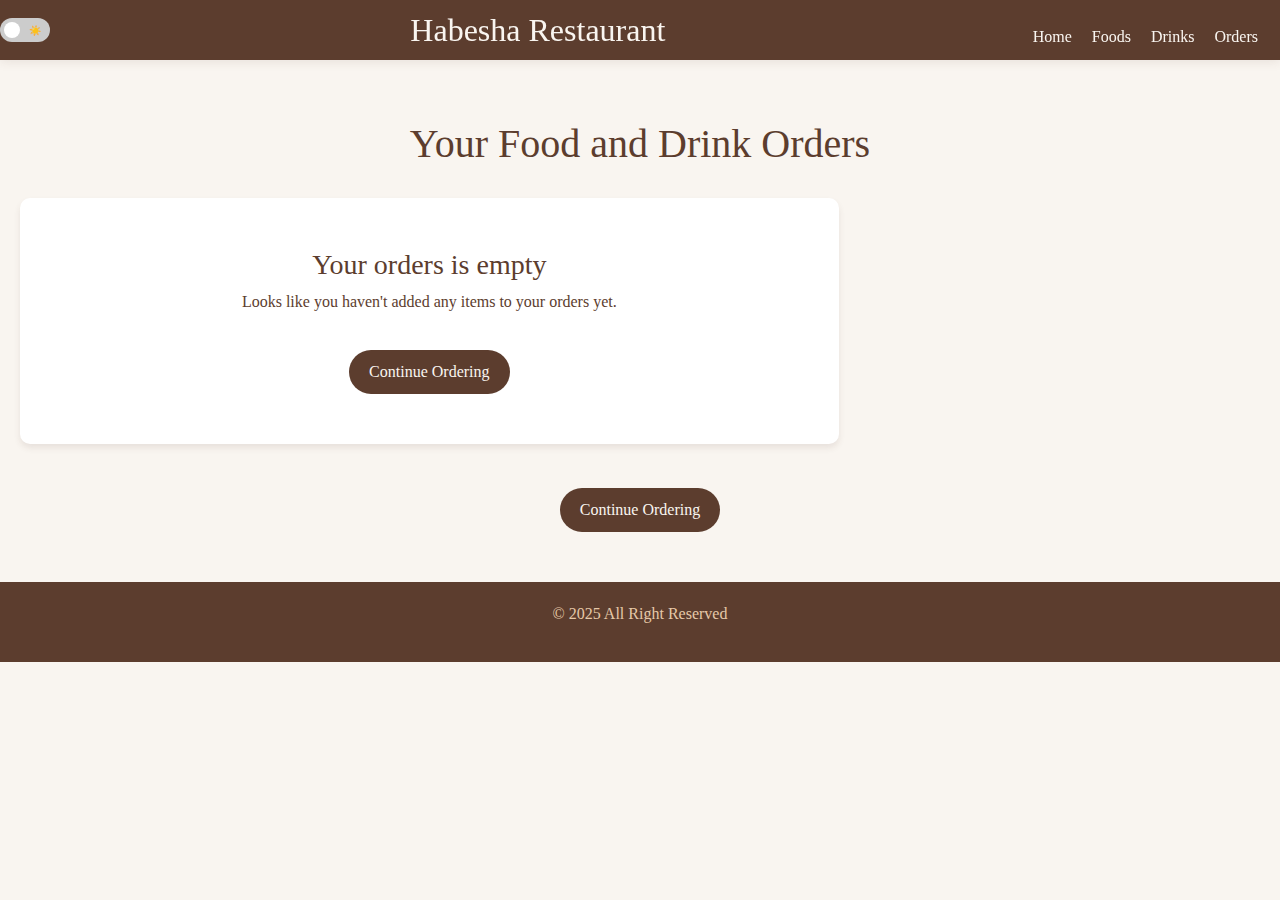
<file: cart.html>
<!DOCTYPE html>
<html lang="en">
<head>
    <meta charset="UTF-8">
    <meta name="viewport" content="width=device-width, initial-scale=1.0">
    <title>Shopping Cart</title>
    <link href="https://cdn.jsdelivr.net/npm/bootstrap@5.3.3/dist/css/bootstrap.min.css" rel="stylesheet" integrity="sha384-QWTKZyjpPEjISv5WaRU9OFeRpok6YctnYmDr5pNlyT2bRjXh0JMhjY6hW+ALEwIH" crossorigin="anonymous">
    <link rel="stylesheet" href="styles/cart.css">
    <link rel="stylesheet" href="styles/style.css">
    <link rel="stylesheet" href="styles/payment.css">
</head>
<body>
    <div class="all">
        <div class="header">
            <div class="theme-switch-wrapper">
                <label class="theme-switch" for="checkbox">
                    <input type="checkbox" id="checkbox" />
                    <div class="slider"></div>
                </label>
            </div>
            <h1>Habesha Restaurant</h1>
            <nav>
                <a href="index.html#home">Home</a>
                <a href="index.html#foods">Foods</a>
                <a href="index.html#drinks">Drinks</a>
                <a href="cart.html">Orders</a>
            </nav>
        </div>
        
        <div class="cart-container">
            <h1 class="cart-title">Your Food and Drink Orders</h1>
            
            <div class="row">
                <div class="col-lg-8">
                    <table class="cart-table">
                        <thead>
                            <tr>
                                <th>Item</th>
                                <th>Price</th>
                                <th>Quantity</th>
                                <th>Total</th>
                                <th>Action</th>
                            </tr>
                        </thead>
                        <tbody id="cart-items">
                            <tr>
                                <td>
                                    <div class="d-flex align-items-center">
                                        <img src="images/kitfo.jpg" alt="Kitfo" class="cart-item-image me-3">
                                        <span>ክትፎ</span>
                                    </div>
                                </td>
                                <td>1100.00 Birr</td>
                                <td>
                                    <div class="quantity-control">
                                        <button class="quantity-btn">-</button>
                                        <input type="text" class="quantity-input" value="1">
                                        <button class="quantity-btn">+</button>
                                    </div>
                                </td>
                                <td>1100.00 Birr</td>
                                <td><button class="remove-btn">Remove</button></td>
                            </tr>
                            <tr>
                                <td>
                                    <div class="d-flex align-items-center">
                                        <img src="images/tej.jpg" alt="Tej" class="cart-item-image me-3">
                                        <span>ጠጅ</span>
                                    </div>
                                </td>
                                <td>60.00 Birr</td>
                                <td>
                                    <div class="quantity-control">
                                        <button class="quantity-btn">-</button>
                                        <input type="text" class="quantity-input" value="2">
                                        <button class="quantity-btn">+</button>
                                    </div>
                                </td>
                                <td>60.00 Birr</td>
                                <td><button class="remove-btn">Remove</button></td>
                            </tr>
                        </tbody>
                    </table>
                    
                    <!-- Empty cart message (hidden by default, will be shown by JavaScript when cart is empty) -->
                    <div class="empty-cart" style="display: none;">
                        <h3>Your orders is empty</h3>
                        <p>Looks like you haven't added any items to your orders yet.</p>
                        <a href="index.html" class="continue-shopping">Continue Ordering</a>
                    </div>
                </div>
                
                                    <!-- Nutrition and Alcohol Summary -->
                                    <div class="nutrition-alcohol-summary">
                                        <h3>Nutrition & Alcohol Summary</h3>
                                        
                                        <!-- Nutrition Facts Section -->
                                        <div class="nutrition-section">
                                            <h4>Nutrition Facts</h4>
                                            <div class="nutrition-row">
                                                <span>Calories</span>
                                                <span id="total-calories">0 kcal</span>
                                            </div>
                                            <div class="nutrition-row">
                                                <span>Carbohydrates</span>
                                                <span id="total-carbs">0 g</span>
                                            </div>
                                            <div class="nutrition-row">
                                                <span>Protein</span>
                                                <span id="total-protein">0 g</span>
                                            </div>
                                            <div class="nutrition-row">
                                                <span>Fat</span>
                                                <span id="total-fat">0 g</span>
                                            </div>
                                            <div class="nutrition-row">
                                                <span>Cholesterol</span>
                                                <span id="total-cholesterol">0 mg</span>
                                            </div>
                                        </div>
                                        
                                        <!-- Alcohol Content Section -->
                                        <div class="alcohol-section">
                                            <h4>Alcohol Content</h4>
                                            <div class="alcohol-row">
                                                <span>Average Alcohol</span>
                                                <span id="avg-alcohol">0%</span>
                                            </div>
                                            <div class="alcohol-row">
                                                <span>Total Alcohol Units</span>
                                                <span id="total-alcohol-units">0 units</span>
                                            </div>
                                            <div class="alcohol-warning" id="alcohol-warning">
                                                <!-- Warning message will be inserted here by JavaScript -->
                                            </div>
                                        </div>
                                    </div>
                <div class="col-lg-4">
                    <!-- Cart summary -->
                    <div class="cart-summary">
                        <h3>Order Summary</h3>
                        <div class="summary-row">
                            <span>Subtotal</span>
                            <span>160.00 Birr</span>
                        </div>
                        <div class="summary-row">
                            <span>Tax (10%)</span>
                            <span>16.00 Birr</span>
                        </div>
                        <div class="summary-row">
                            <span>Delivery</span>
                            <span>5.00 Birr</span>
                        </div>
                        <div class="summary-row total-row">
                            <span>Total</span>
                            <span>181.00 Birr</span>
                        </div>
                        <button id="checkout-btn">Proceed to Checkout</button>
                    </div>
                </div>
            </div>
            
            <div class="text-center mt-4">
                <a href="index.html" class="continue-shopping">Continue Ordering</a>
            </div>
        </div>
        
        <div class="footer">
            <p>&copy; 2025 All Right Reserved </p>
        </div>
    </div>
    
    <script src="scripts/main.js"></script>
    <script src="scripts/cart.js"></script>

    <script>
        document.getElementById("checkout-btn").addEventListener("click", function() {
            window.location.href = "payment.html";
        });
     </script>
</body>
</html>
</file>
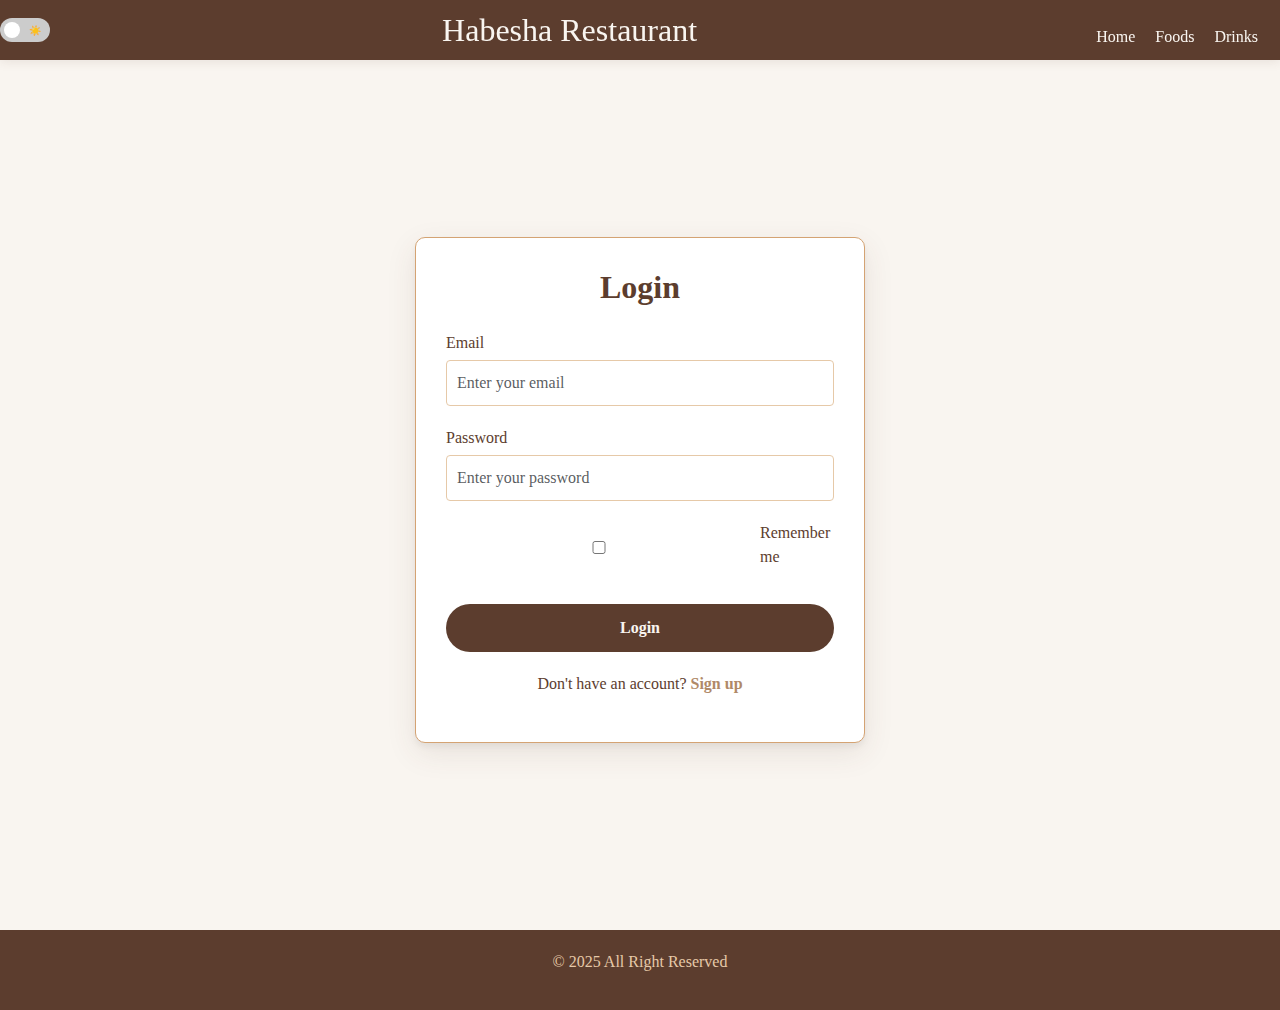
<file: login.html>
<!DOCTYPE html>
<html lang="en">
<head>
    <meta charset="UTF-8">
    <meta name="viewport" content="width=device-width, initial-scale=1.0">
    <title>Login - Restaurant Menu</title>
    <link href="https://cdn.jsdelivr.net/npm/bootstrap@5.3.3/dist/css/bootstrap.min.css" rel="stylesheet" integrity="sha384-QWTKZyjpPEjISv5WaRU9OFeRpok6YctnYmDr5pNlyT2bRjXh0JMhjY6hW+ALEwIH" crossorigin="anonymous">
    <link rel="stylesheet" href="styles/style.css">
    <link rel="stylesheet" href="styles/login.css">
</head>
<body>
    <div class="all">
        <div class="header">
            <div class="theme-switch-wrapper">
                <label class="theme-switch" for="checkbox">
                    <input type="checkbox" id="checkbox" />
                    <div class="slider round"></div>
                </label>
            </div>
            <h1 class="">Habesha Restaurant</h1>
            <nav class="">
                <a href="index.html">Home</a>
                <a href="index.html#foods">Foods</a>
                <a href="index.html#drinks">Drinks</a>
            </nav>
        </div>
        
        <form id="loginForm">
            <div class="auth-container">
                <div class="auth-form">
                    <h2>Login</h2>
                    <form id="loginForm">
                        <div class="form-group">
                            <label for="email">Email</label>
                            <input type="email" id="email" class="form-control" placeholder="Enter your email" required>
                        </div>
                        <div class="form-group">
                            <label for="password">Password</label>
                            <input type="password" id="password" class="form-control" placeholder="Enter your password" required>
                        </div>
                        <div class="form-group remember-me">
                            <input type="checkbox" id="remember">
                            <label for="remember">Remember me</label>
                        </div>
                        <button type="submit" class="auth-button">Login</button>
                        <p class="auth-link">Don't have an account? <a href="signup.html">Sign up</a></p>
                    </form>
                </div>
            </div>
        </form>
        
        <div class="footer">
            <p>&copy; 2025 All Right Reserved </p>
        </div>
    </div>

    <script src="scripts/main.js"></script>
    <script src="scripts/auth.js"></script>
</body>
</html>
</file>
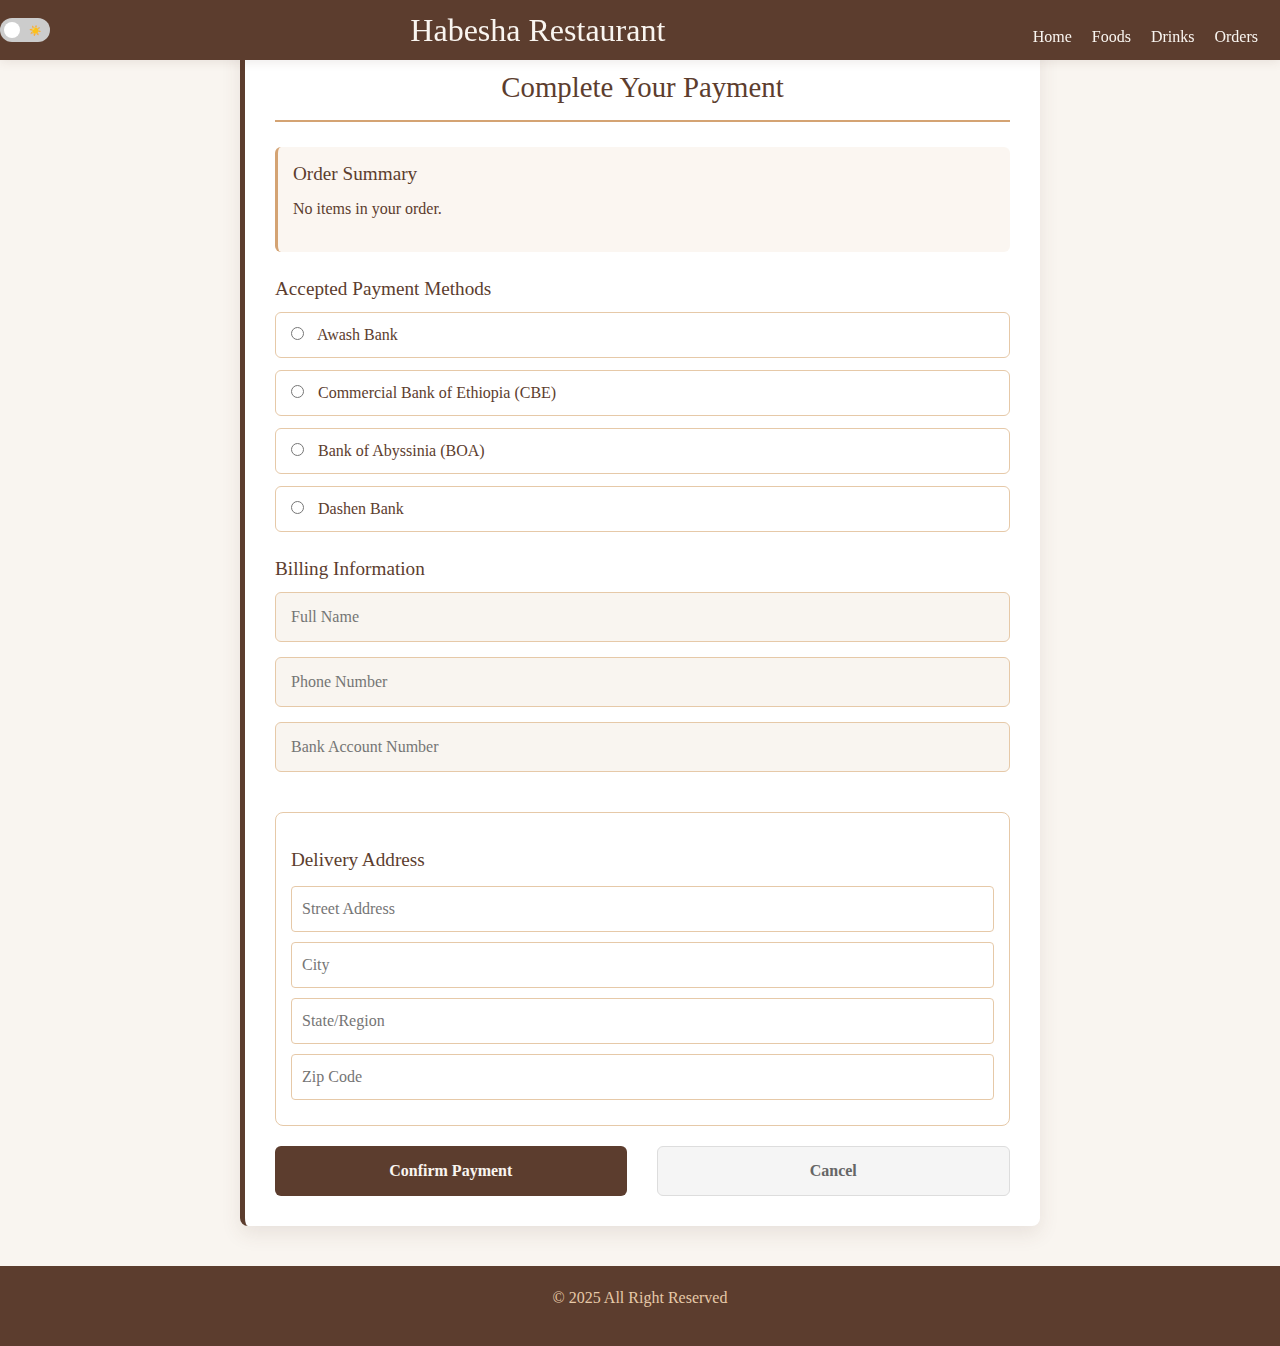
<file: payment.html>
<!DOCTYPE html>
<html lang="en">
<head>
    <meta charset="UTF-8">
    <meta name="viewport" content="width=device-width, initial-scale=1.0">
    <title>Payment Page</title>
    <link href="https://cdn.jsdelivr.net/npm/bootstrap@5.3.3/dist/css/bootstrap.min.css" rel="stylesheet">
    <link rel="stylesheet" href="styles/payment.css">
    <link rel="stylesheet" href="styles/style.css">
</head>
<body>
    <div class="all">
        <div class="header">
            <div class="theme-switch-wrapper">
                <label class="theme-switch" for="checkbox">
                    <input type="checkbox" id="checkbox" />
                    <div class="slider"></div>
                </label>
            </div>
            <h1>Habesha Restaurant</h1>
            <nav>
                <a href="index.html#home">Home</a>
                <a href="index.html#foods">Foods</a>
                <a href="index.html#drinks">Drinks</a>
                <a href="cart.html">Orders</a>
            </nav>
        </div>

        <div id="payment-section" class="payment-container">
            <h2>Complete Your Payment</h2>

            <!-- Order Summary -->
            <div class="order-summary">
                <h4>Order Summary</h4>
                <div id="order-items"></div>
                <div id="order-total"></div>
            </div>

            <!-- Accepted Payment Methods -->
            <div class="payment-methods">
                <h4>Accepted Payment Methods</h4>
                <label><input type="radio" name="payment-method" value="Awash Bank" minlength="11" maxlength="11" required> Awash Bank</label>
                <label><input type="radio" name="payment-method" value="CBE" minlength="13" maxlength="13" required> Commercial Bank of Ethiopia (CBE)</label>
                <label><input type="radio" name="payment-method" value="BOA" minlength="8" maxlength="12" required> Bank of Abyssinia (BOA)</label>
                <label><input type="radio" name="payment-method" value="Dashen Bank" minlength="10" maxlength="10" required> Dashen Bank</label>
            </div>

            <!-- Billing Information -->
            <div class="billing-info">
                <h4>Billing Information</h4>
                <input type="text" id="full-name" placeholder="Full Name" required>
                <input type="tel" id="phone-number" placeholder="Phone Number" pattern="[0-9]{10}" required>
                <input type="text" id="bank-account" placeholder="Bank Account Number" required>
            </div>

            <!-- Address Information -->
            <div class="address-info">
                <h4>Delivery Address</h4>
                <input type="text" id="street" placeholder="Street Address" required>
                <input type="text" id="city" placeholder="City" required>
                <input type="text" id="state" placeholder="State/Region" required>
                <input type="text" id="zip-code" placeholder="Zip Code" required>
            </div>

            <!-- Confirm & Cancel Buttons -->
            <div class="button-group">
                <button id="confirm-payment-btn">Confirm Payment</button>
                <button id="cancel-payment-btn">Cancel</button>
            </div>

            <p id="payment-status"></p>
        </div>

        <div class="footer">
            <p>&copy; 2025 All Right Reserved</p>
        </div>
    </div>

    <script src="scripts/main.js"></script>
    <script src="scripts/payment.js"></script>
</body>
</html>
</file>
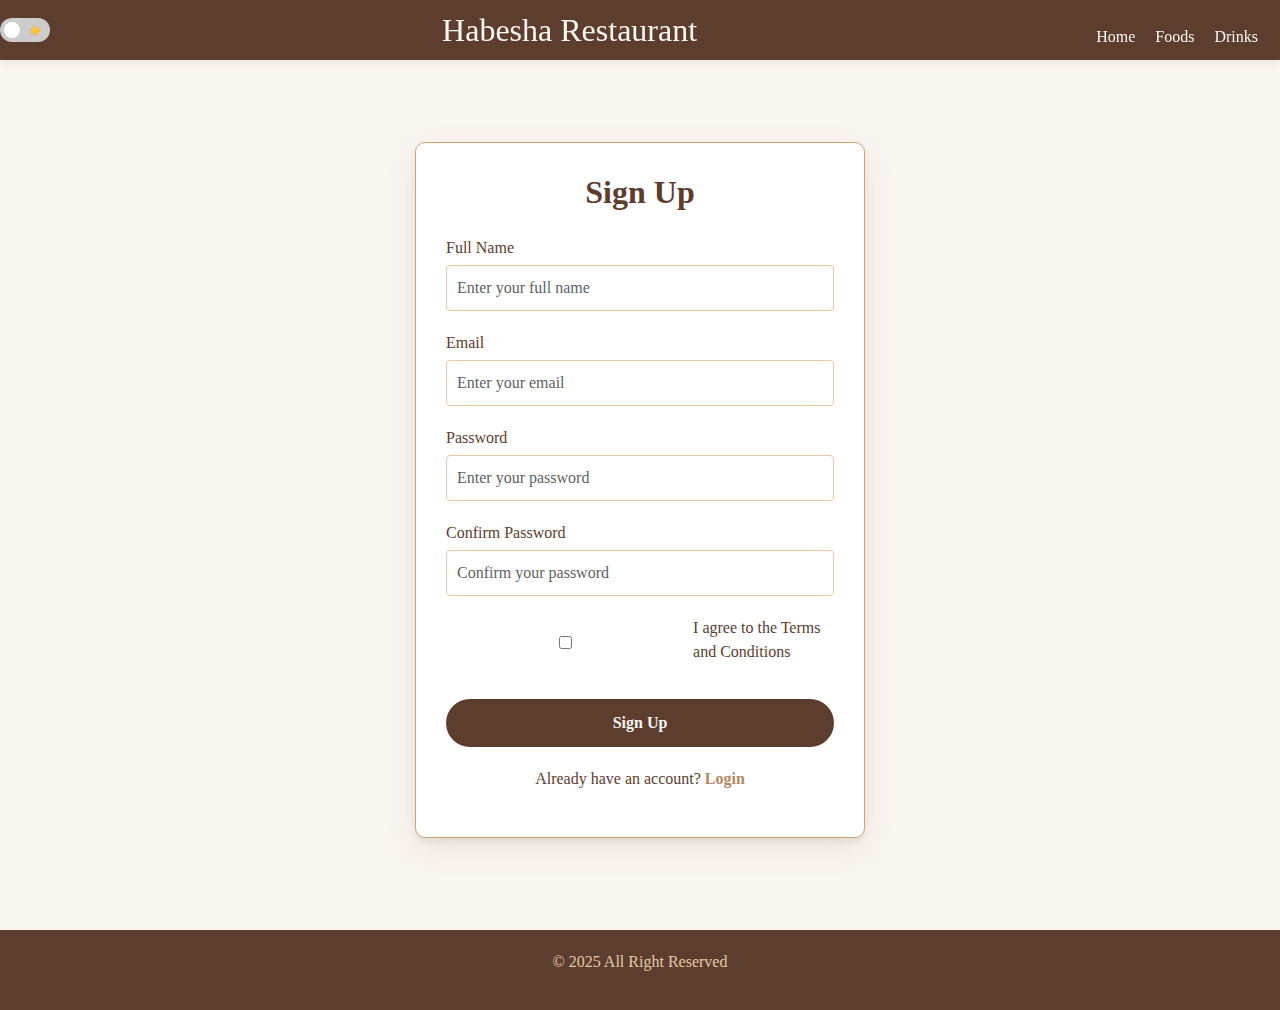
<file: signup.html>
<!DOCTYPE html>
<html lang="en">
<head>
    <meta charset="UTF-8">
    <meta name="viewport" content="width=device-width, initial-scale=1.0">
    <title>Sign Up - Restaurant Menu</title>
    <link href="https://cdn.jsdelivr.net/npm/bootstrap@5.3.3/dist/css/bootstrap.min.css" rel="stylesheet" integrity="sha384-QWTKZyjpPEjISv5WaRU9OFeRpok6YctnYmDr5pNlyT2bRjXh0JMhjY6hW+ALEwIH" crossorigin="anonymous">
    <link rel="stylesheet" href="styles/style.css">
    <link rel="stylesheet" href="styles/login.css">
</head>
<body>
    <div class="all">
        <div class="header">
            <div class="theme-switch-wrapper">
                <label class="theme-switch" for="checkbox">
                    <input type="checkbox" id="checkbox" />
                    <div class="slider round"></div>
                </label>
            </div>
            <h1 class="">Habesha Restaurant</h1>
            <nav class="">
                <a href="index.html">Home</a>
                <a href="index.html#foods">Foods</a>
                <a href="index.html#drinks">Drinks</a>
            </nav>
        </div>
        
        <form id="signupForm">
            <div class="auth-container">
                <div class="auth-form">
                    <h2>Sign Up</h2>
                    <form id="signupForm">
                        <div class="form-group">
                            <label for="fullName">Full Name</label>
                            <input type="text" id="fullName" class="form-control" placeholder="Enter your full name" required>
                        </div>
                        <div class="form-group">
                            <label for="email">Email</label>
                            <input type="email" id="email" class="form-control" placeholder="Enter your email" required>
                        </div>
                        <div class="form-group">
                            <label for="password">Password</label>
                            <input type="password" id="password" class="form-control" placeholder="Enter your password" required>
                        </div>
                        <div class="form-group">
                            <label for="confirmPassword">Confirm Password</label>
                            <input type="password" id="confirmPassword" minlength="6"  maxlength="12" class="form-control" placeholder="Confirm your password" required>
                        </div>
                        <div class="form-group terms">
                            <input type="checkbox" id="terms" required>
                            <label for="terms">I agree to the Terms and Conditions</label>
                        </div>
                        <button type="submit" class="auth-button">Sign Up</button>
                        <p class="auth-link">Already have an account? <a href="login.html">Login</a></p>
                    </form>
                </div>
            </div>
        </form>
        
        <div class="footer">
            <p>&copy; 2025 All Right Reserved </p>
        </div>
    </div>

<script src="scripts/auth.js"></script>
<script src="scripts/main.js"></script>
</body>
</html>
</file>
<file: styles/cart.css>
/* Cart specific styles with CSS variables for dark mode compatibility */
.cart-container {
    margin-top: 100px;
    padding: 20px;
    background-color: var(--bg-color);
    transition: background-color 0.3s ease;
}

.cart-title {
    color: var(--main-text);
    text-align: center;
    margin-bottom: 30px;
    transition: color 0.3s ease;
}

.cart-table {
    width: 100%;
    border-collapse: collapse;
    margin-bottom: 30px;
    background-color: var(--card-bg);
    transition: background-color 0.3s ease;
}

.cart-table th {
    background-color: var(--header-bg);
    color: var(--header-text);
    padding: 12px;
    text-align: left;
    transition: background-color 0.3s ease, color 0.3s ease;
}

.cart-table td {
    padding: 12px;
    border-bottom: 1px solid var(--card-border);
    color: var(--main-text);
    transition: border-color 0.3s ease, color 0.3s ease;
}

.cart-item-image {
    width: 80px;
    height: 80px;
    border-radius: 50%;
    object-fit: cover;
    border: 2px solid var(--card-border);
    transition: border-color 0.3s ease;
}

[data-theme="dark"] .cart-item-image {
    filter: brightness(0.9);
}

.quantity-control {
    display: flex;
    align-items: center;
}

.quantity-btn {
    background-color: var(--button-bg);
    color: var(--button-text);
    border: none;
    width: 30px;
    height: 30px;
    border-radius: 50%;
    cursor: pointer;
    font-size: 16px;
    transition: background-color 0.3s ease, color 0.3s ease;
}

.quantity-btn:hover {
    background-color: var(--button-hover-bg);
    color: var(--button-hover-text);
}

.quantity-input {
    width: 40px;
    text-align: center;
    margin: 0 10px;
    border: 1px solid var(--card-border);
    border-radius: 5px;
    padding: 5px;
    background-color: var(--card-bg);
    color: var(--main-text);
    transition: border-color 0.3s ease, background-color 0.3s ease, color 0.3s ease;
}

.remove-btn {
    background-color: #ff6b6b;
    color: white;
    border: none;
    padding: 5px 10px;
    border-radius: 5px;
    cursor: pointer;
    transition: background-color 0.3s ease;
}

.remove-btn:hover {
    background-color: #ff5252;
}

.cart-summary {
    background-color: var(--card-bg);
    padding: 20px;
    border-radius: 10px;
    box-shadow: 0 4px 6px var(--shadow-color);
    border: 1px solid var(--card-border);
    transition: background-color 0.3s ease, box-shadow 0.3s ease, border-color 0.3s ease;
}

.cart-summary h3 {
    color: var(--main-text);
    margin-bottom: 20px;
    transition: color 0.3s ease;
}

.summary-row {
    display: flex;
    justify-content: space-between;
    margin-bottom: 10px;
    color: var(--main-text);
    transition: color 0.3s ease;
}

.total-row {
    font-weight: bold;
    border-top: 1px solid var(--card-border);
    padding-top: 10px;
    margin-top: 10px;
    transition: border-color 0.3s ease;
}

#checkout-btn {
    background-color: var(--button-bg);
    color: var(--button-text);
    border: none;
    padding: 12px 20px;
    border-radius: 25px;
    width: 100%;
    font-size: 16px;
    margin-top: 20px;
    cursor: pointer;
    transition: all 0.3s ease;
}

.checkout-btn:hover {
    background-color: var(--button-hover-bg);
    color: var(--button-hover-text);
}

.empty-cart {
    text-align: center;
    padding: 50px;
    background-color: var(--card-bg);
    border-radius: 10px;
    box-shadow: 0 4px 6px var(--shadow-color);
    transition: background-color 0.3s ease, box-shadow 0.3s ease;
}

.empty-cart h3 {
    color: var(--main-text);
    transition: color 0.3s ease;
}

.empty-cart p {
    color: var(--main-text);
    transition: color 0.3s ease;
}

.continue-shopping {
    display: inline-block;
    background-color: var(--button-bg);
    color: var(--button-text);
    text-decoration: none;
    padding: 10px 20px;
    border-radius: 25px;
    margin-top: 20px;
    transition: all 0.3s ease;
}

.continue-shopping:hover {
    background-color: var(--button-hover-bg);
    color: var(--button-hover-text);
    text-decoration: none;
}

/* Nutrition and Alcohol Summary Styles */
.nutrition-alcohol-summary {
    background-color: #fff;
    padding: 20px;
    border-radius: 10px;
    box-shadow: 0 4px 6px rgba(0, 0, 0, 0.1);
    border: 1px solid #e0e0e0;
    margin-top: 20px;
    margin-bottom: 20px;
}

[data-theme="dark"] .nutrition-alcohol-summary {
    background-color: #2d2d2d;
    border-color: #444;
    box-shadow: 0 4px 6px rgba(0, 0, 0, 0.3);
}

.nutrition-alcohol-summary h3 {
    color: #5c3d2e;
    margin-bottom: 15px;
}

[data-theme="dark"] .nutrition-alcohol-summary h3 {
    color: #e6b17e;
}

.nutrition-section, .alcohol-section {
    margin-bottom: 20px;
}

.nutrition-section h4, .alcohol-section h4 {
    color: #5c3d2e;
    font-size: 1.1rem;
    margin-bottom: 10px;
    padding-bottom: 5px;
    border-bottom: 1px solid #e0e0e0;
}

[data-theme="dark"] .nutrition-section h4, 
[data-theme="dark"] .alcohol-section h4 {
    color: #e6b17e;
    border-bottom-color: #444;
}

.nutrition-row, .alcohol-row {
    display: flex;
    justify-content: space-between;
    margin-bottom: 8px;
    color: #333;
}

[data-theme="dark"] .nutrition-row, 
[data-theme="dark"] .alcohol-row {
    color: #ddd;
}

.alcohol-warning {
    margin-top: 15px;
    padding: 10px;
    border-radius: 5px;
    font-size: 0.9rem;
    text-align: center;
}

.alcohol-warning.low {
    background-color: rgba(76, 175, 80, 0.2);
    color: #2e7d32;
}

.alcohol-warning.moderate {
    background-color: rgba(255, 193, 7, 0.2);
    color: #ff8f00;
}

.alcohol-warning.high {
    background-color: rgba(244, 67, 54, 0.2);
    color: #d32f2f;
}

[data-theme="dark"] .alcohol-warning.low {
    background-color: rgba(76, 175, 80, 0.3);
    color: #81c784;
}

[data-theme="dark"] .alcohol-warning.moderate {
    background-color: rgba(255, 193, 7, 0.3);
    color: #ffd54f;
}

[data-theme="dark"] .alcohol-warning.high {
    background-color: rgba(244, 67, 54, 0.3);
    color: #e57373;
}

/* Responsive adjustments */
@media (max-width: 768px) {
    .nutrition-alcohol-summary {
        margin-top: 20px;
    }
}
</file>
<file: styles/style.css>
/* Dark mode toggle switch styles and variables */
:root {
    /* Light mode (default) variables */
    --bg-color: #f9f5f0;
    --header-bg: #5c3d2e;
    --header-text: #f9f5f0;
    --nav-link: #e6c9a8;
    --nav-hover-bg: #d4a373;
    --nav-hover-text: #5c3d2e;
    --main-text: #5c3d2e;
    --card-bg: #ffffff;
    --card-border: #d4a373;
    --card-hover-border: #5c3d2e;
    --price-text: #b08968;
    --button-bg: #5c3d2e;
    --button-text: #f9f5f0;
    --button-hover-bg: #d4a373;
    --button-hover-text: #5c3d2e;
    --footer-bg: #5c3d2e;
    --footer-text: #e6c9a8;
    --form-border: #e6c9a8;
    --form-focus-border: #d4a373;
    --star-color: #e6c9a8;
    --star-selected: #d4a373;
    --shadow-color: rgba(92, 61, 46, 0.1);
    --shadow-hover: rgba(92, 61, 46, 0.2);
}

/* Dark mode variables */
[data-theme="dark"] {
    --bg-color: #1a1a1a;
    --header-bg: #2c2c2c;
    --header-text: #e0e0e0;
    --nav-link: #b08968;
    --nav-hover-bg: #5c3d2e;
    --nav-hover-text: #f9f5f0;
    --main-text: #d4a373;
    --card-bg: #2c2c2c;
    --card-border: #5c3d2e;
    --card-hover-border: #d4a373;
    --price-text: #d4a373;
    --button-bg: #d4a373;
    --button-text: #2c2c2c;
    --button-hover-bg: #5c3d2e;
    --button-hover-text: #f9f5f0;
    --footer-bg: #2c2c2c;
    --footer-text: #d4a373;
    --form-border: #5c3d2e;
    --form-focus-border: #d4a373;
    --star-color: #5c3d2e;
    --star-selected: #d4a373;
    --shadow-color: rgba(0, 0, 0, 0.2);
    --shadow-hover: rgba(0, 0, 0, 0.3);
}

/* Dark mode toggle switch */
.theme-switch-wrapper {
    display: flex;
    align-items: center;
    position: absolute;
    top: 15px;
    right: 60px;
    z-index: 1001;
}

.theme-switch {
    display: inline-block;
    height: 24px;
    position: relative;
    width: 50px;
}

.theme-switch input {
    display: none;
}

.slider {
    background-color: #ccc;
    bottom: 0;
    cursor: pointer;
    left: 0;
    position: absolute;
    right: 0;
    top: 0;
    transition: .4s;
    border-radius: 34px;
}

.slider:before {
    background-color: white;
    bottom: 4px;
    content: "";
    height: 16px;
    left: 4px;
    position: absolute;
    transition: .4s;
    width: 16px;
    border-radius: 50%;
}

input:checked + .slider {
    background-color: #d4a373;
}

input:checked + .slider:before {
    transform: translateX(26px);
}

.slider:after {
    content: '☀️';
    color: #5c3d2e;
    display: block;
    position: absolute;
    transform: translate(-50%,-50%);
    top: 50%;
    left: 70%;
    font-size: 10px;
}

input:checked + .slider:after {
    content: '🌙';
    left: 30%;
}

/* Apply CSS variables to existing elements */
* {
    box-sizing: border-box;
    margin: 0;
    padding: 0;
    font-family:'Times New Roman', Times, serif;
}

body {
    background-color: var(--bg-color);
    transition: background-color 0.3s ease;
}

.header {
    display: flex;
    flex-direction: column;
    align-items: center;
    background-color: var(--header-bg);
    position: fixed;
    width: 100%;
    top: 0;
    left: 0;
    z-index: 1000;
    padding: 0px;
    margin: 0px;
    box-shadow: 0 2px 10px var(--shadow-color);
    transition: background-color 0.3s ease;
}

.header h1 {
    padding: 5px;
    margin: 5px 0;
    color: var(--header-text);
    font-size: 1.5rem; 
    text-align: center;
    transition: color 0.3s ease;
}

.header nav {
    display: flex;
    flex-wrap: wrap;
    justify-content: center;
    width: 100%;
    padding: 5px;
    margin: 0;
}

.header nav a {
    padding: 5px;
    margin: 3px;
    padding-bottom: 0;
    text-decoration: none;
    color: var(--nav-link);
    border-radius: 10px;
    font-size: 0.9rem;
    transition: all 0.3s ease;
}

.header nav a {
    color: var(--header-text);
    text-decoration: none;
    padding: 10px;
    transition: background-color 0.3s ease;
}
  
  .header nav a:hover {
    color: #d4a373; /* change to your desired hover color */
  }
  
  .header nav a.active {
    color: #d4a373; /* change to your desired active color */
    border-bottom: 2px solid #d4a373; /* add a bottom border for active state */
  }
  
  .header nav a:hover, .header nav a.active {
    transition: color 0.2s ease, border-bottom 0.2s ease;
  }


.cart-icon img {
    width: 30px;
    height: 25px;
    border-radius: 5px;
    filter: brightness(0) invert(1);
}

.menu-toggle {
    display: none;
    cursor: pointer;
    position: absolute;
    top: 15px;
    right: 15px;
}

.menu-toggle span {
    display: block;
    width: 25px;
    height: 3px;
    margin: 5px 0;
    background-color: var(--header-text);
    border-radius: 3px;
    transition: background-color 0.3s ease;
}

@media (max-width: 480px) {
    .header {
        height: 60px;
    }
    .header nav {
        display: none; 
        flex-direction: column;
        align-items: center;
        width: 100%;
    }
    
    .header nav.active {
        display: flex; 
    }
    
    .menu-toggle {
        display: block;
    }
    
    .header {
        align-items: flex-start;
    }
    
    .header h1 {
        margin-right: 50px; 
    }
    
    .theme-switch-wrapper {
        top: 15px;
        right: 50px;
    }
}

@media (min-width: 768px) {
    .header {
        flex-direction: row;
        justify-content: space-between;
        padding: 0;
        height: 60px;
    }
    
    .header h1 {
        font-size: 1.8rem;
        margin: 10px;
        text-align: left;
    }
    
    .header nav {
        width: auto;
        margin: 7px;
        margin-top: 20px;
        justify-content: flex-end;
    }
    
    .header nav a {
        font-size: 1rem;
        padding: 5px;
    }
    
    .cart-icon img {
        width: 40px;
        height: 35px;
    }
    
    .theme-switch-wrapper {
        position: relative;
        top: 0;
        right: 0;
        margin-right: 15px;
    }
}

@media (min-width: 1024px) {
    .header h1 {
        font-size: 2rem;
    }
    
    .header nav a {
        margin: 0 5px;
    }
}

.main {
    margin-top: 0px;
    height: 400px;
    width: 100%;
    background-image: url('../images/bg-image.jpg');
    background-size: cover;
    background-position: center;
    background-repeat: no-repeat;
    position: relative;
    overflow: hidden;
    filter: sepia(15%);
}

[data-theme="dark"] .main {
    filter: sepia(15%) brightness(0.8);
}

.main::before {
    content: "";
    position: absolute;
    top: 0;
    left: 0;
    right: 0;
    bottom: 0;
    background-image: url('../images/bg-photo.jpg');
    background-size: cover;
    background-position: center;
    background-repeat: no-repeat;
    filter: blur(1px) sepia(15%);
    z-index: -1;
}

[data-theme="dark"] .main::before {
    filter: blur(1px) sepia(15%) brightness(0.7);
}

.main h1 {
    position: relative;
    color: var(--header-text);
    text-align: center;
    padding: 20px;
    margin: 0;
    font-size: 2.5rem;
    font-weight: bold;
    text-shadow: 2px 2px 4px rgba(0, 0, 0, 0.7);
    z-index: 1;
    position: absolute;
    top: 50%;
    left: 0;
    right: 0;
    transform: translateY(-50%);
    width: 100%;
    height: 100%;
    padding: 15px 0;
    border-radius: 0;
    border-left: none;
    display: flex;
    justify-content: center;
    align-items: center;
    transition: color 0.3s ease;
}

.drinks, .foods {
    display: flex;
    flex-direction: column;
    margin-top: 10px;
}

.drink-type, .food-type {
    display: flex;
    flex-direction: row;
    justify-content: space-around;
}

.drinks h1, .foods h1 {
    align-self: center;
    color: var(--main-text);
    padding: 30px;
    margin: 15px;
    transition: color 0.3s ease;
}

.drinks img, .foods img {
    width: 150px;
    height: 150px;
    padding: 8px;
    border-radius: 50%;
    border: 3px solid var(--card-border);
    filter: sepia(15%);
    transition: all 0.3s ease, border-color 0.3s ease;
}

[data-theme="dark"] .drinks img, 
[data-theme="dark"] .foods img {
    filter: sepia(15%) brightness(0.9);
}

.drinks img:hover, .foods img:hover {
    transform: scale(1.05);
    border-color: var(--card-hover-border);
}

.traditional-drinks, .non-traditional-drinks, .vegetarial, .non-vegetarial {
    display: flex;
    flex-direction: column;
}

.drinks .traditional-drinks h2, .drinks .non-traditional-drinks h2, .vegetarial h2, .non-vegetarial h2 {
    align-self: center;
    padding: 10px;
    margin: 10px;
    color: var(--main-text);
    transition: color 0.3s ease;
}

.tej, .tela, .areqe, .beer, .wine, .whisky, .aynet, .suf, .shuro, .gomen, .kitfo, .shekla, .doro, .kurt {
    display: flex;
    padding: 20px;
    margin: 10px;
    transition: transform 0.3s ease, box-shadow 0.3s ease, background-color 0.3s ease;
    box-shadow: 0 10px 30px var(--shadow-color), 0 4px 6px rgba(92, 61, 46, 0.05);
    background-color: var(--card-bg);
    border-radius: 8px;
    border-left: 4px solid var(--card-border);
}

.tej:hover, .tela:hover, .areqe:hover, .beer:hover, .whisky:hover, .wine:hover, .aynet:hover, .suf:hover, .gomen:hover, .shuro:hover, .kurt:hover, .kitfo:hover, .shekla:hover, .doro:hover {
    transform: translateY(-10px) scale(1.05);
    box-shadow: 0 10px 20px var(--shadow-hover);
    border-left: 4px solid var(--card-hover-border);
}

.description {
    display: flex;
    flex-direction: column;
    justify-content: center;
}

.description h2 {
    color: var(--main-text);
    transition: color 0.3s ease;
}

.description h3 {
    color: var(--price-text);
    padding: 20px 0;
    transition: color 0.3s ease;
}

.description button {
    background-color: var(--button-bg);
    color: var(--button-text);
    padding: 8px 0px;
    border: none;
    border-radius: 25px;
    margin-top: 10px;
    cursor: pointer;
    transition: all 0.3s ease;
}

.description button:hover {
    background-color: var(--button-hover-bg);
    color: var(--button-hover-text);
    border: none;
}

.footer {
    display: flex;
    justify-content: center;
    background-color: var(--footer-bg);
    color: var(--footer-text);
    bottom: 0;
    right: 0;
    left: 0;
    padding: 20px;
    margin-top: 30px;
    transition: background-color 0.3s ease, color 0.3s ease;
}

details {
    background: var(--card-bg);
    padding: 15px;
    border-radius: 8px;
    box-shadow: 0 2px 5px var(--shadow-color);
    margin-bottom: 10px;
    cursor: pointer;
    transition: 0.3s, background-color 0.3s ease;
    border: 1px solid var(--card-border);
}

details:hover {
    box-shadow: 0 4px 8px var(--shadow-hover);
}

summary {
    font-size: 10px;
    font-weight: bold;
    color: var(--main-text);
    cursor: pointer;
    transition: color 0.3s ease;
}

details p {
    margin: 10px 0 0;
    color: var(--main-text);
    font-size: 8px;
    transition: color 0.3s ease;
}

.feedback-section {
    padding: 40px 20px;
    background-color: var(--bg-color);
    margin-top: 30px;
    transition: background-color 0.3s ease;
}

.feedback-section h2 {
    text-align: center;
    color: var(--main-text);
    margin-bottom: 30px;
    transition: color 0.3s ease;
}

.feedback-form {
    max-width: 600px;
    margin: 0 auto;
    background: var(--card-bg);
    padding: 25px;
    border-radius: 8px;
    box-shadow: 0 5px 15px var(--shadow-color);
    border: 1px solid var(--card-border);
    transition: background-color 0.3s ease, border-color 0.3s ease;
}

.form-group {
    margin-bottom: 20px;
}

.form-group label {
    display: block;
    margin-bottom: 5px;
    font-weight: bold;
    color: var(--main-text);
    transition: color 0.3s ease;
}

.form-group input,
.form-group textarea {
    width: 100%;
    padding: 10px;
    border: 1px solid var(--form-border);
    border-radius: 4px;
    font-size: 16px;
    background-color: var(--card-bg);
    color: var(--main-text);
    transition: border-color 0.3s ease, background-color 0.3s ease, color 0.3s ease;
}

.form-group input:focus,
.form-group textarea:focus {
    outline: none;
    border-color: var(--form-focus-border);
}

.form-group textarea {
    height: 120px;
    resize: vertical;
}

.rating {
    margin-bottom: 20px;
}

.rating p {
    margin-bottom: 5px;
    font-weight: bold;
    color: var(--main-text);
    transition: color 0.3s ease;
}

.stars {
    display: flex;
}

.star {
    font-size: 30px;
    color: var(--star-color);
    cursor: pointer;
    transition: color 0.2s;
    margin-right: 5px;
}

.star:hover,
.star.selected {
    color: var(--star-selected);
}

#submit-feedback {
    background-color: var(--button-bg);
    color: var(--button-text);
    border: none;
    padding: 12px 20px;
    border-radius: 4px;
    font-size: 16px;
    cursor: pointer;
    width: 100%;
    transition: all 0.3s ease;
}

#submit-feedback:hover {
    background-color: var(--button-hover-bg);
    color: var(--button-hover-text);
    border: none;
}

.comments-container {
    max-width: 800px;
    margin: 40px auto 0;
}

.comments-container h3 {
    text-align: center;
    color: var(--main-text);
    margin-bottom: 20px;
    transition: color 0.3s ease;
}

.comment {
    background: var(--card-bg);
    padding: 20px;
    border-radius: 8px;
    box-shadow: 0 2px 10px var(--shadow-color);
    margin-bottom: 20px;
    border: 1px solid var(--form-border);
    border-left: 4px solid var(--card-border);
    transition: background-color 0.3s ease, border-color 0.3s ease;
}

.comment-header {
    display: flex;
    justify-content: space-between;
    align-items: center;
    margin-bottom: 10px;
    flex-wrap: wrap;
}

.comment-header h4 {
    margin: 0;
    color: var(--main-text);
    transition: color 0.3s ease;
}

.comment-rating {
    display: flex;
}

.comment-rating .star {
    font-size: 16px;
    margin-right: 2px;
    color: var(--star-selected);
}

.comment-date {
    color: var(--price-text);
    font-size: 14px;
    transition: color 0.3s ease;
}

.comment-text {
    color: var(--main-text);
    line-height: 1.5;
    transition: color 0.3s ease;
}

.no-comments {
    text-align: center;
    color: var(--price-text);
    font-style: italic;
    transition: color 0.3s ease;
}

@media (max-width: 768px) {
    .comment-header {
        flex-direction: column;
        align-items: flex-start;
    }
    
    .comment-rating {
        margin: 5px 0;
    }
    
    .theme-switch-wrapper {
        top: 15px;
        right: 50px;
    }
}


.contact-section {
    text-align: center;
    padding: 40px 20px;
    background-color: var(--bg-color);
    color: var(--main-text);
    border-top: 2px solid var(--card-border);
    margin-top: 30px;
}

.contact-section h2 {
    font-size: 24px;
    color: var(--main-text);
    margin-bottom: 15px;
}

.contact-section p {
    font-size: 18px;
    margin: 8px 0;
    color: var(--main-text);
}

.contact-section a {
    color: var(--nav-link);
    text-decoration: none;
    font-weight: bold;
}

.contact-section a:hover {
    color: var(--nav-hover-bg);
    text-decoration: underline;
}

.social-media {
    margin-top: 20px;
}

.social-media h3 {
    font-size: 20px;
    margin-bottom: 10px;
    color: var(--main-text);
}

.social-media a img {
    width: 40px;
    height: 40px;
    margin: 0 10px;
    transition: transform 0.3s ease;
    filter: brightness(0.9);
}

.social-media a img:hover {
    transform: scale(1.2);
    filter: brightness(1);
}

/* Auth Navigation Styles */
.user-greeting {
    margin-right: 15px;
    color: white;
    font-weight: 600;
    font-size: 1rem;
    display: inline-flex;
    align-items: center;
    gap: 5px;
    
}

.user-greeting::before {
    content: "👋";
    font-size: 0.9em;
}

#authNav {
    background-color: var(--primary-color);
    color: white;
    padding: 8px 20px;
    border-radius: 50px;
    transition: all 0.3s ease;
    text-decoration: none;
    font-weight: 500;
    border: 2px solid transparent;
    display: inline-flex;
    align-items: center;
    gap: 5px;
}

#authNav:hover {
    background-color: var(--primary-dark);
    transform: translateY(-2px);
    box-shadow: 0 3px 8px rgba(0,0,0,0.15);
}

#authNav.logout-btn {
    background-color: var(--card-hover-border);
    padding: 8px 5px;
}

#authNav.logout-btn:hover {
    background-color: #ff7875;
}

#authNav.logout-btn::before {
    font-size: 0.9em;
}

#authNav:not(.logout-btn)::before {
    content: "🔑";
    font-size: 0.9em;
}

/* Notification System */
.notification {
    position: fixed;
    top: 20px;
    right: 20px;
    padding: 15px 25px;
    border-radius: 8px;
    background: #52c41a;
    color: white;
    box-shadow: 0 4px 12px rgba(0,0,0,0.15);
    z-index: 1000;
    transform: translateX(200%);
    transition: transform 0.3s ease-out;
    display: flex;
    align-items: center;
    gap: 10px;
    max-width: 300px;
}

.notification.error {
    background: #ff4d4f;
}

.notification.show {
    transform: translateX(0);
}

.notification::before {
    font-size: 1.2em;
}

.notification.success::before {
    content: "✓";
}

.notification.error::before {
    content: "✗";
}

/* Dark mode adjustments */
.dark-mode .user-greeting {
    color: var(--dark-text-color);
}

.dark-mode #authNav:not(.logout-btn) {
    background-color: var(--dark-primary);
    color: #f9f5f0;
}

/* Add these to your existing CSS */

/* Menu toggle animation */
.menu-toggle.active span:nth-child(1) {
    transform: rotate(45deg) translate(5px, 5px);
}

.menu-toggle.active span:nth-child(2) {
    opacity: 0;
}

.menu-toggle.active span:nth-child(3) {
    transform: rotate(-45deg) translate(7px, -6px);
}

.menu-toggle span {
    transition: transform 0.3s ease, opacity 0.3s ease;
}

/* Mobile menu styles */
@media (max-width: 480px) {
    .header nav {
        position: absolute;
        top: 60px;
        left: 0;
        width: 100%;
        background-color: var(--header-bg);
        box-shadow: 0 5px 10px var(--shadow-color);
        max-height: 0;
        overflow: hidden;
        transition: max-height 0.3s ease, padding 0.3s ease;
    }
    
    .header nav.active {
        max-height: 500px;
        padding: 10px 0;
    }
    
    .header nav a {
        width: 100%;
        text-align: center;
        padding: 10px 0;
        margin: 0;
        border-radius: 0;
        border-bottom: 1px solid rgba(214, 163, 115, 0.2);
    }
    
    .header nav a:hover {
        background-color: var(--nav-hover-bg);
        color: var(--nav-hover-text);
    }
    
    .theme-switch-wrapper {
        top: 15px;
        right: 60px;
    }
}
</file>
<file: styles/payment.css>
/* payment.css - Enhanced styling for payment page */

/* Variables for consistent color scheme - matching site theme */

body {
    background-color: rgba(212, 163, 115, 0.1);
    color: var(--main-text);
}
:root {
    /* Primary Ethiopian-themed colors */
    --primary-color: #5c3d2e; /* Brown - Ethiopian coffee */
    --secondary-color: #d4a373; /* Gold/tan - Ethiopian traditional colors */
    --accent-color: #b08968; /* Lighter brown accent */
    
    /* Background and text colors */
    --bg-color: #f9f5f0; /* Light cream background */
    --card-bg: #ffffff; /* White card background */
    --main-text: #5c3d2e; /* Dark brown text */
    --light-text: #f9f5f0; /* Light cream text */
    
    /* Form and interactive elements */
    --input-bg: #f9f5f0; /* Light input background */
    --input-border: #e6c9a8; /* Light border */
    --input-focus-border: #d4a373; /* Focus border */
    --button-bg: #5c3d2e; /* Button background */
    --button-text: #f9f5f0; /* Button text */
    --button-hover-bg: #d4a373; /* Button hover */
    --button-hover-text: #5c3d2e; /* Button hover text */
    
    /* Status colors */
    --success-color: #4CAF50; /* Green for success */
    --error-color: #F44336; /* Red for errors */
    
    /* Effects */
    --shadow-color: rgba(92, 61, 46, 0.1); /* Shadow color */
    --shadow-hover: rgba(92, 61, 46, 0.2); /* Hover shadow */
}

/* Dark mode variables */
[data-theme="dark"] {
    --primary-color: #5c3d2e; /* Slightly lighter brown */
    --secondary-color: #b08968; /* Darker gold */
    --accent-color: #d4a373; /* Accent color */
    
    --bg-color: #1a1a1a; /* Dark background */
    --card-bg: #2c2c2c; /* Dark card background */
    --main-text: #d4a373; /* Light brown text */
    --light-text: #e0e0e0; /* Light text */
    
    --input-bg: #3d3d3d; /* Dark input background */
    --input-border: #5c3d2e; /* Dark border */
    --input-focus-border: #d4a373; /* Focus border */
    --button-bg: #d4a373; /* Button background */
    --button-text: #2c2c2c; /* Button text */
    --button-hover-bg: #5c3d2e; /* Button hover */
    --button-hover-text: #f9f5f0; /* Button hover text */
    
    --shadow-color: rgba(0, 0, 0, 0.2); /* Shadow color */
    --shadow-hover: rgba(0, 0, 0, 0.3); /* Hover shadow */
}

/* Base styles */
body {
    font-family: 'Times New Roman', Times, serif;
    background-color: var(--bg-color);
    color: var(--main-text);
    margin: 0;
    padding: 0;
    transition: all 0.3s ease;
}

/* Payment container styling */
.payment-container {
    max-width: 800px;
    margin: 40px auto;
    background-color: var(--card-bg);
    border-radius: 8px;
    box-shadow: 0 8px 20px var(--shadow-color);
    padding: 30px;
    border-left: 5px solid var(--primary-color);
    transition: all 0.3s ease;
}

.payment-container h2 {
    color: var(--primary-color);
    font-size: 1.8rem;
    margin-top: 0;
    margin-bottom: 25px;
    padding-bottom: 15px;
    border-bottom: 2px solid var(--secondary-color);
    text-align: center;
}

.payment-container h4 {
    color: var(--primary-color);
    font-size: 1.2rem;
    margin-top: 20px;
    margin-bottom: 12px;
}

/* Payment methods styling */
.payment-methods {
    margin-bottom: 25px;
}

.payment-methods label {
    display: block;
    margin-bottom: 12px;
    cursor: pointer;
    padding: 10px 15px;
    border: 1px solid var(--input-border);
    border-radius: 6px;
    transition: all 0.3s ease;
    background-color: var(--card-bg);
}

.payment-methods label:hover {
    border-color: var(--secondary-color);
    background-color: rgba(212, 163, 115, 0.05);
}

.payment-methods input[type="radio"] {
    margin-right: 10px;
    accent-color: var(--primary-color);
}

/* Billing information styling */
.billing-info {
    margin-bottom: 25px;
}

.billing-info input,
.payment-amount input,
.screenshot-upload input[type="file"] {
    width: 100%;
    padding: 12px 15px;
    margin-bottom: 15px;
    border: 1px solid var(--input-border);
    border-radius: 6px;
    background-color: var(--input-bg);
    color: var(--main-text);
    font-size: 16px;
    transition: all 0.3s ease;
    box-sizing: border-box;
}


.billing-info input:focus,
.payment-amount input:focus {
    outline: none;
    border-color: var(--input-focus-border);
    box-shadow: 0 0 0 2px rgba(212, 163, 115, 0.2);
}

/* Payment amount styling */
.payment-amount {
    margin-bottom: 25px;
}

/* Screenshot upload styling */
.screenshot-upload {
    margin-bottom: 25px;
}

.screenshot-upload input[type="file"] {
    padding: 10px;
    background-color: var(--input-bg);
    border: 1px dashed var(--input-border);
}

.screenshot-upload input[type="file"]:hover {
    border-color: var(--secondary-color);
}

/* Order summary styling */
.order-summary {
    margin-bottom: 25px;
    padding: 15px;
    background-color: rgba(212, 163, 115, 0.1);
    border-radius: 6px;
    border-left: 3px solid var(--secondary-color);
}

.order-summary h4 {
    margin-top: 0;
    color: var(--primary-color);
}

#order-total {
    font-size: 1.1rem;
    font-weight: bold;
    color: var(--accent-color);
}

/* Button styling */
#confirm-payment-btn,
#cancel-payment-btn {
    padding: 12px 25px;
    border: none;
    border-radius: 6px;
    font-size: 16px;
    font-weight: bold;
    cursor: pointer;
    transition: all 0.3s ease;
    margin-top: 10px;
}

#confirm-payment-btn {
    background-color: var(--button-bg);
    color: var(--button-text);
    margin-right: 10px;
}

#confirm-payment-btn:hover {
    background-color: var(--button-hover-bg);
    color: var(--button-hover-text);
    transform: translateY(-2px);
    box-shadow: 0 4px 8px var(--shadow-color);
}

#cancel-payment-btn {
    background-color: #f5f5f5;
    color: #666;
    border: 1px solid #ddd;
}

#cancel-payment-btn:hover {
    background-color: #e0e0e0;
    color: #333;
    transform: translateY(-2px);
    box-shadow: 0 4px 8px rgba(0, 0, 0, 0.05);
}

/* Payment status message */
#payment-status {
    margin-top: 20px;
    padding: 15px;
    border-radius: 6px;
    text-align: center;
    font-weight: bold;
    background-color: rgba(76, 175, 80, 0.1);
    border-left: 3px solid var(--success-color);
    animation: fadeIn 0.5s ease-in-out;
}

/* Animations */
@keyframes fadeIn {
    from { opacity: 0; transform: translateY(-10px); }
    to { opacity: 1; transform: translateY(0); }
}

/* Responsive design */
@media (min-width: 768px) {
    /* Two-column layout for buttons on larger screens */
    .button-group {
        display: flex;
        justify-content: space-between;
    }
    
    #confirm-payment-btn,
    #cancel-payment-btn {
        flex: 1;
        margin: 0 10px;
    }
    
    #confirm-payment-btn {
        margin-left: 0;
    }
    
    #cancel-payment-btn {
        margin-right: 0;
    }
}

@media (max-width: 767px) {
    .payment-container {
        margin: 20px;
        padding: 20px;
    }
    
    #confirm-payment-btn,
    #cancel-payment-btn {
        width: 100%;
        margin: 10px 0;
    }
}

/* Screenshot preview styling */
#screenshot-preview {
    border-radius: 6px;
    border: 1px solid var(--input-border);
    transition: all 0.3s ease;
}

/* Focus styles for accessibility */
input:focus, 
button:focus {
    outline: none;
    box-shadow: 0 0 0 2px var(--secondary-color);
}

/* Hover effects for interactive elements */
input:hover,
button:hover {
    transition: all 0.3s ease;
}

/* Add a subtle hover effect to the entire payment container */
.payment-container:hover {
    box-shadow: 0 12px 30px var(--shadow-hover);
}

/* Add to payment.css */
.order-item {
    padding: 8px 0;
    border-bottom: 1px solid var(--input-border);
}

.order-item:last-child {
    border-bottom: none;
}

#payment-status {
    padding: 15px;
    border-radius: 6px;
    margin-top: 20px;
    display: none;
}

#payment-status.processing {
    background-color: rgba(33, 150, 243, 0.1);
    border-left: 3px solid #2196F3;
    color: #2196F3;
}

#payment-status.success {
    background-color: rgba(76, 175, 80, 0.1);
    border-left: 3px solid #4CAF50;
    color: #4CAF50;
}

#payment-status.error {
    background-color: rgba(244, 67, 54, 0.1);
    border-left: 3px solid #F44336;
    color: #F44336;
}

.button-group {
    display: flex;
    gap: 10px;
    margin-top: 20px;
}

@media (max-width: 767px) {
    .button-group {
        flex-direction: column;
    }
}

/* Address Information Styles */
.address-info {
    margin: 20px 0;
    padding: 15px;
    background-color: var(--card-bg);
    border-radius: 8px;
    border: 1px solid var(--form-border);
}

.address-info h4 {
    color: var(--main-text);
    margin-bottom: 15px;
}

.address-info input {
    width: 100%;
    padding: 10px;
    margin-bottom: 10px;
    border: 1px solid var(--form-border);
    border-radius: 4px;
    background-color: var(--card-bg);
    color: var(--main-text);
    transition: border-color 0.3s ease;
}

.address-info input:focus {
    outline: none;
    border-color: var(--form-focus-border);
}

/* Error message styles */
#payment-status.error {
    color: #ff4d4f;
    background-color: rgba(255, 77, 79, 0.1);
    padding: 10px;
    border-radius: 4px;
    border-left: 3px solid #ff4d4f;
    margin: 10px 0;
}

#payment-status.success {
    color: #52c41a;
    background-color: rgba(82, 196, 26, 0.1);
    padding: 10px;
    border-radius: 4px;
    border-left: 3px solid #52c41a;
    margin: 10px 0;
}

#payment-status.processing {
    color: #1890ff;
    background-color: rgba(24, 144, 255, 0.1);
    padding: 10px;
    border-radius: 4px;
    border-left: 3px solid #1890ff;
    margin: 10px 0;
}
</file>
<file: styles/login.css>
/* Login page styles with dark mode support */
.auth-container {
    display: flex;
    justify-content: center;
    align-items: center;
    min-height: 100vh;
    padding: 120px 20px 40px;
    background-color: var(--bg-color);
    transition: background-color 0.3s ease;
}

.auth-form {
    width: 100%;
    max-width: 450px;
    padding: 30px;
    background-color: var(--card-bg);
    border-radius: 10px;
    box-shadow: 0 10px 30px var(--shadow-color), 0 4px 6px rgba(0, 0, 0, 0.05);
    transition: transform 0.3s ease, box-shadow 0.3s ease, background-color 0.3s ease;
    border: 1px solid var(--card-border);
}

.auth-form:hover {
    transform: translateY(-5px);
    box-shadow: 0 15px 35px var(--shadow-hover);
}

.auth-form h2 {
    text-align: center;
    color: var(--main-text);
    margin-bottom: 25px;
    font-weight: bold;
    transition: color 0.3s ease;
}

.form-group {
    margin-bottom: 20px;
}

.form-group label {
    display: block;
    margin-bottom: 5px;
    color: var(--main-text);
    font-weight: 500;
    transition: color 0.3s ease;
}

.form-control {
    width: 100%;
    padding: 12px;
    border: 1px solid var(--form-border);
    border-radius: 25px;
    transition: border-color 0.3s, background-color 0.3s, color 0.3s;
    background-color: var(--card-bg);
    color: var(--main-text);
}

.form-control:focus {
    border-color: var(--form-focus-border);
    outline: none;
    box-shadow: 0 0 0 3px rgba(212, 163, 115, 0.25);
}

.remember-me, .terms {
    display: flex;
    align-items: center;
    gap: 8px;
}

.remember-me label {
    color: var(--main-text);
    transition: color 0.3s ease;
}

.auth-button {
    width: 100%;
    padding: 12px;
    background-color: var(--button-bg);
    color: var(--button-text);
    border: none;
    border-radius: 25px;
    cursor: pointer;
    font-weight: bold;
    transition: background-color 0.3s, color 0.3s;
    margin-top: 10px;
}

.auth-button:hover {
    background-color: var(--button-hover-bg);
    color: var(--button-hover-text);
}

.auth-link {
    text-align: center;
    margin-top: 20px;
    color: var(--main-text);
    transition: color 0.3s ease;
}

.auth-link a {
    color: var(--price-text);
    text-decoration: none;
    font-weight: bold;
    transition: color 0.3s ease;
}

.auth-link a:hover {
    text-decoration: underline;
    color: var(--button-hover-bg);
}

.error-message {
    color: #dc3545;
    font-size: 14px;
    margin-top: 5px;
    display: none;
}

/* Dark mode specific overrides */
[data-theme="dark"] .form-control::placeholder {
    color: #999;
}

[data-theme="dark"] input[type="checkbox"] {
    accent-color: var(--button-bg);
}

/* Add these to your login.css */
.error-message {
    color: #dc3545;
    font-size: 14px;
    margin-top: 5px;
    display: none;
}

.input-error {
    border-color: #dc3545 !important;
}

.input-error:focus {
    box-shadow: 0 0 0 3px rgba(220, 53, 69, 0.25) !important;
}
</file>
